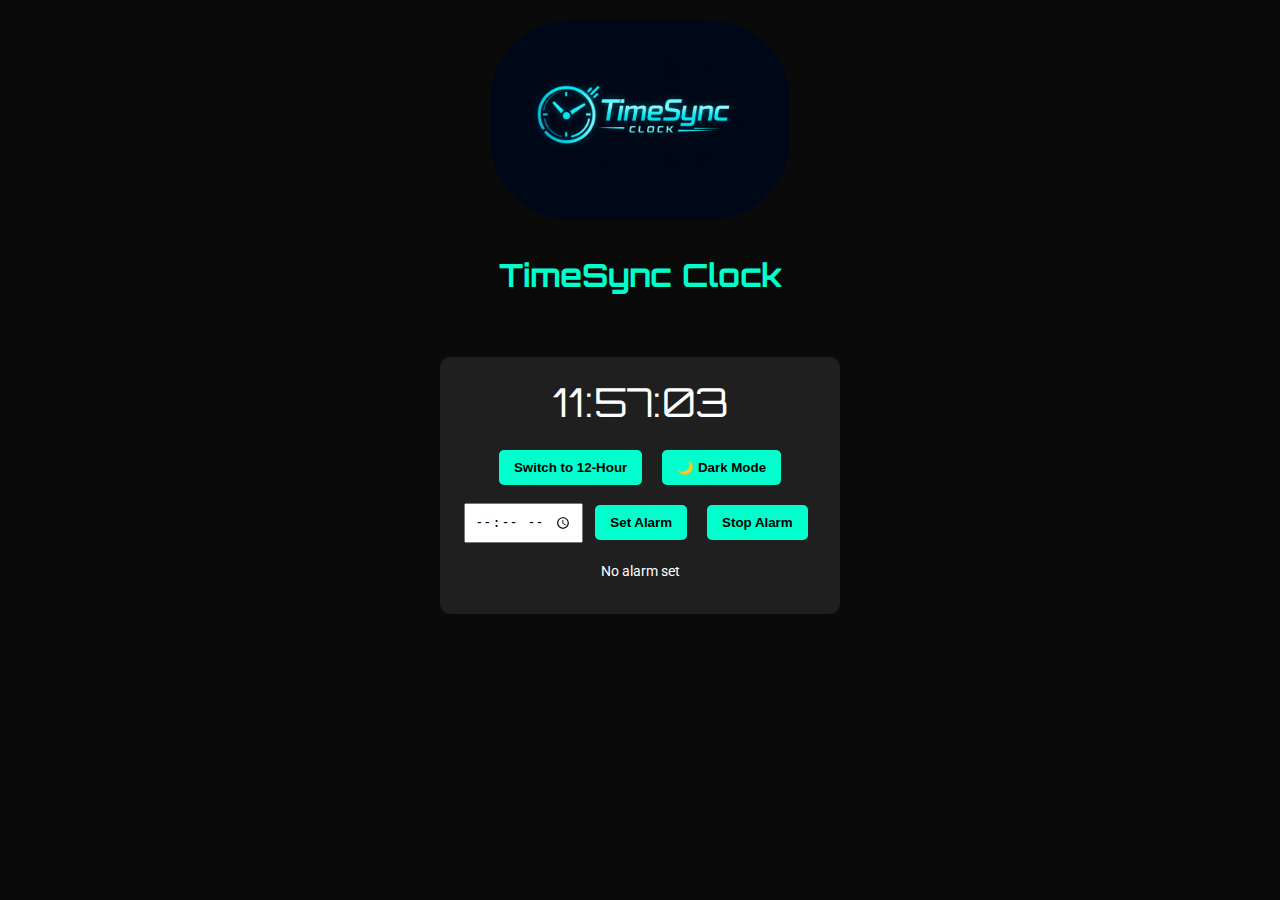
<file: project/index.html>
<!DOCTYPE html>
<html lang="en">
<head>
  <meta charset="UTF-8">
  <title>TimeSync Clock</title>
  <meta name="viewport" content="width=device-width, initial-scale=1.0">

  <!-- Google Fonts -->
  <link href="https://fonts.googleapis.com/css2?family=Orbitron&family=Roboto&display=swap" rel="stylesheet">

  <link rel="stylesheet" href="timesync.css">
  <script src="timesync.js" defer></script>
</head>
<body>

  <header>
    <img src="images/logo.png" alt="TimeSync Clock Logo" class="logo">
    <h1>TimeSync Clock</h1>
  </header>

  <main class="clock-container">
    <div class="time-display">
      <span id="clock">00:00:00</span>
      <span id="ampm"></span>
    </div>

    <button id="toggleFormat">Switch to 12-Hour</button>
    <button id="themeToggle">🌙 Dark Mode</button>


    <div class="alarm-controls">
      <input type="time" id="alarmTime">
      <button id="setAlarm">Set Alarm</button>
      <button id="stopAlarm">Stop Alarm</button>
    </div>

    <p id="status">No alarm set</p>
  </main>

  <audio id="alarmSound" src="alarm.mp3"></audio>

</body>
</html>
</file>
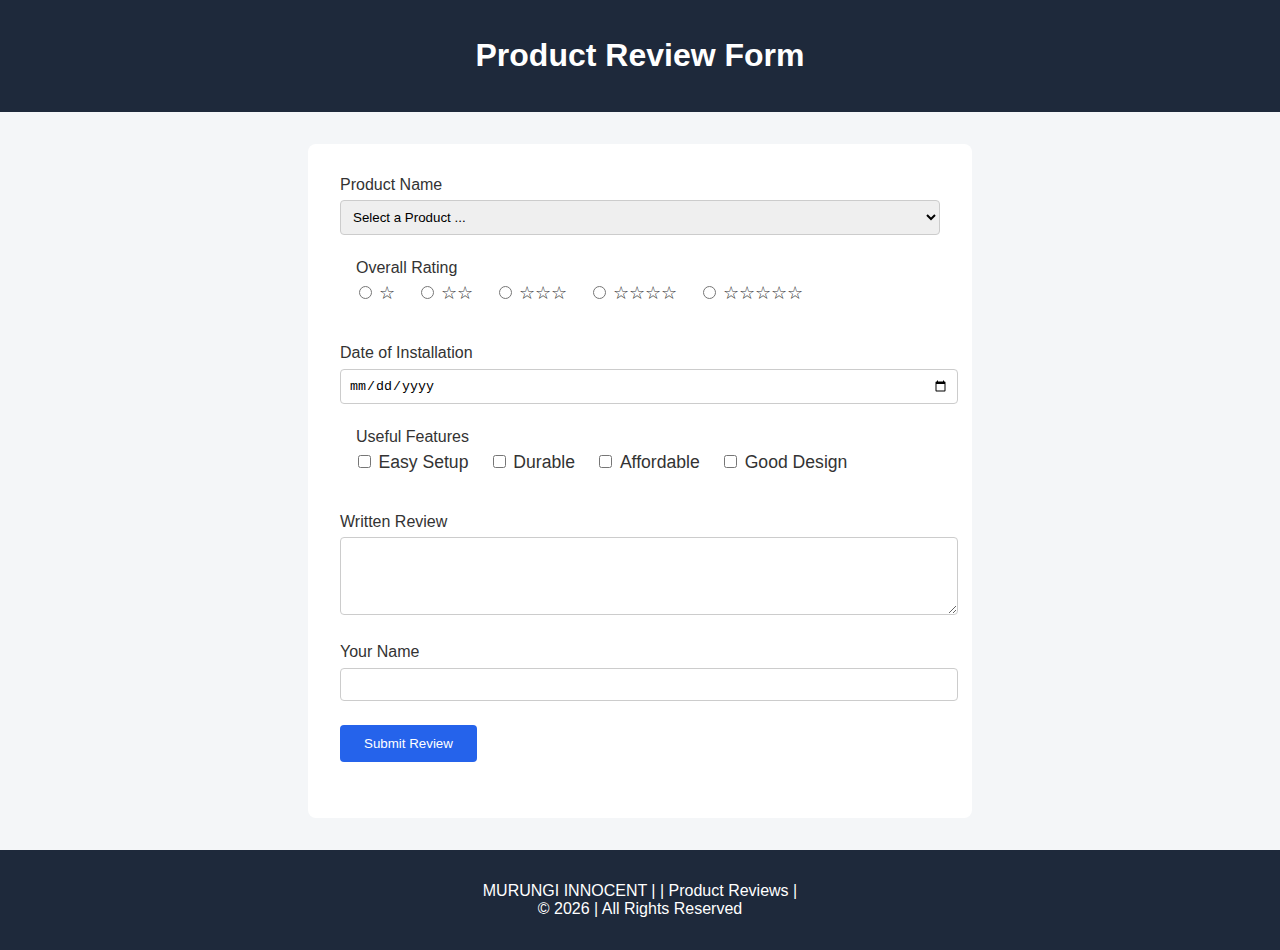
<file: form.html>
<!DOCTYPE html>
<html lang="en">
<head>
  <meta charset="UTF-8">
  <meta name="description" content="Submit detailed product reviews by selecting a product, and providing optional written feedback through an accessible review form.">
   <meta name="author" content="Murungi Innocent">
  <title>Product Review</title>
  <meta name="viewport" content="width=device-width, initial-scale=1.0">
  <link rel="stylesheet" href="styles/form.css">
  <script defer src="scripts/form.js"></script>
</head>
<body>

<header>
  <h1>Product Review Form</h1>
</header>

<main>
  <form method="get" action="review.html">

    <!-- Product Name -->
    <div class="form-group">
      <label for="product">Product Name</label>
      <select id="product" name="product" required>
        <option value="" disabled selected>Select a Product ...</option>
        <!-- Options populated by JavaScript -->
      </select>
    </div>

    <!-- Overall Rating -->
   <fieldset class="form-group">
  <legend>Overall Rating</legend>

  <input type="radio" id="rate1" name="rating" value="1" required>
  <label for="rate1">☆</label>

  <input type="radio" id="rate2" name="rating" value="2" required>
  <label for="rate2">☆☆</label>

  <input type="radio" id="rate3" name="rating" value="3" required>
  <label for="rate3">☆☆☆</label>

  <input type="radio" id="rate4" name="rating" value="4" required>
  <label for="rate4">☆☆☆☆</label>

  <input type="radio" id="rate5" name="rating" value="5" required>
  <label for="rate5">☆☆☆☆☆</label>
</fieldset>



    <!-- Date of Installation -->
    <div class="form-group">
      <label for="installDate">Date of Installation</label>
      <input type="date" id="installDate" name="installDate" required>
    </div>

    <!-- Useful Features -->
    <fieldset class="form-group">
  <legend>Useful Features</legend>

  <input type="checkbox" id="feature1" name="features" value="Easy Setup">
  <label for="feature1">Easy Setup</label>

  <input type="checkbox" id="feature2" name="features" value="Durable">
  <label for="feature2">Durable</label>

  <input type="checkbox" id="feature3" name="features" value="Affordable">
  <label for="feature3">Affordable</label>

  <input type="checkbox" id="feature4" name="features" value="Good Design">
  <label for="feature4">Good Design</label>
</fieldset>


    <!-- Written Review -->
    <div class="form-group">
      <label for="review">Written Review</label>
      <textarea id="review" name="review" rows="4"></textarea>
    </div>

    <!-- User Name -->
    <div class="form-group">
      <label for="username">Your Name</label>
      <input type="text" id="username" name="username">
    </div>

    <!-- Submit -->
    <div class="form-group">
      <input type="submit" value="Submit Review">
    </div>

  </form>
</main>

<footer>
  <p> MURUNGI INNOCENT | | Product Reviews |<br>
     &copy; 2026 | All Rights Reserved</p>
</footer>

</body>
</html>
</file>
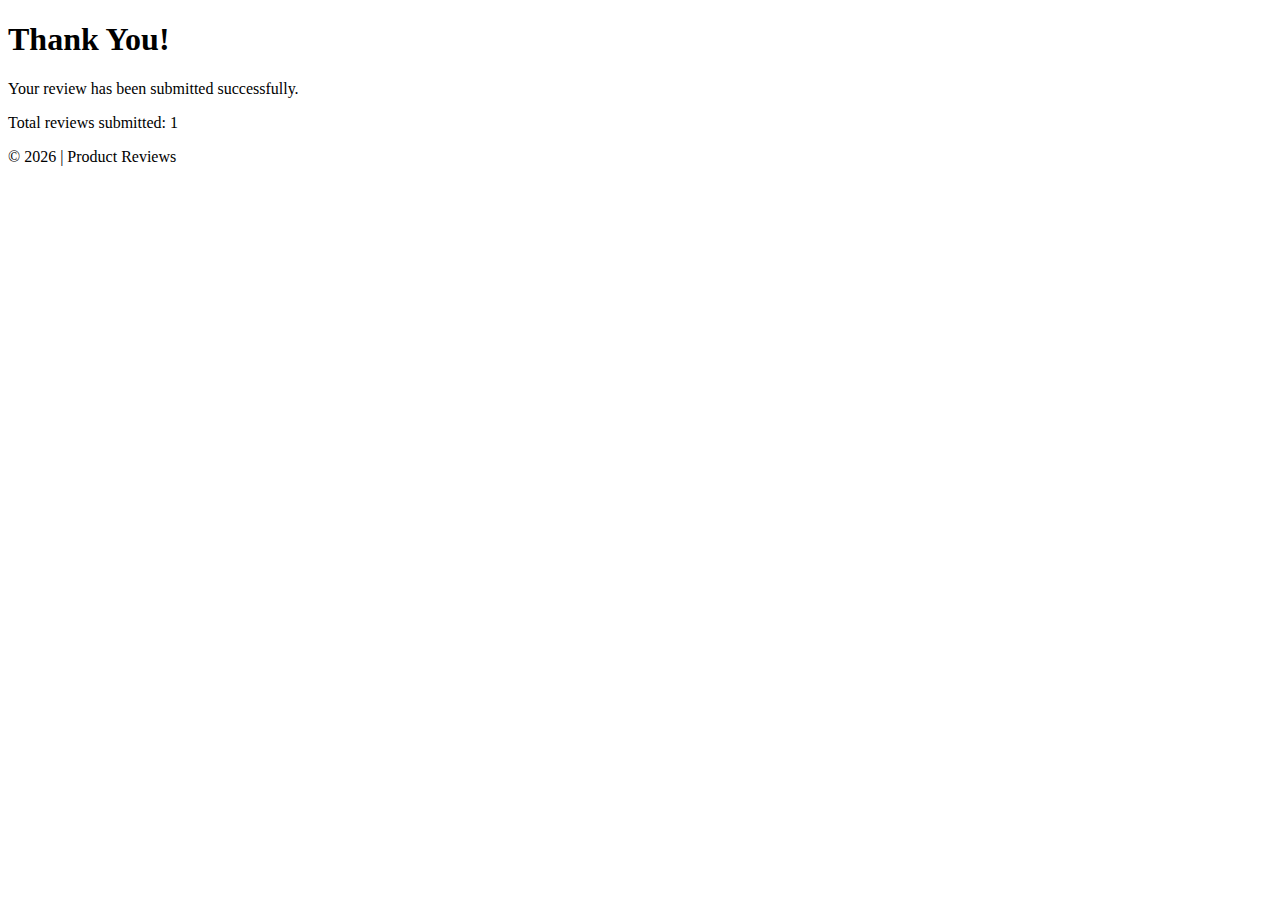
<file: review.html>
<!DOCTYPE html>
<html lang="en">
<head>
  <meta charset="UTF-8">
  <meta name="author" content="Murungi Innocent">
  <title>Review Submitted</title>
  <meta name="viewport" content="width=device-width, initial-scale=1.0">
</head>
<body>

<h1>Thank You!</h1>
<p>Your review has been submitted successfully.</p>

<p id="counter"></p>

<script>
  let count = localStorage.getItem("reviewCount");

  if (count === null) {
    count = 1;
  } else {
    count = Number(count) + 1;
  }

  localStorage.setItem("reviewCount", count);
  document.getElementById("counter").textContent =
    `Total reviews submitted: ${count}`;
</script>

<footer>
  <p>&copy; 2026 | Product Reviews</p>
</footer>

</body>
</html>
</file>
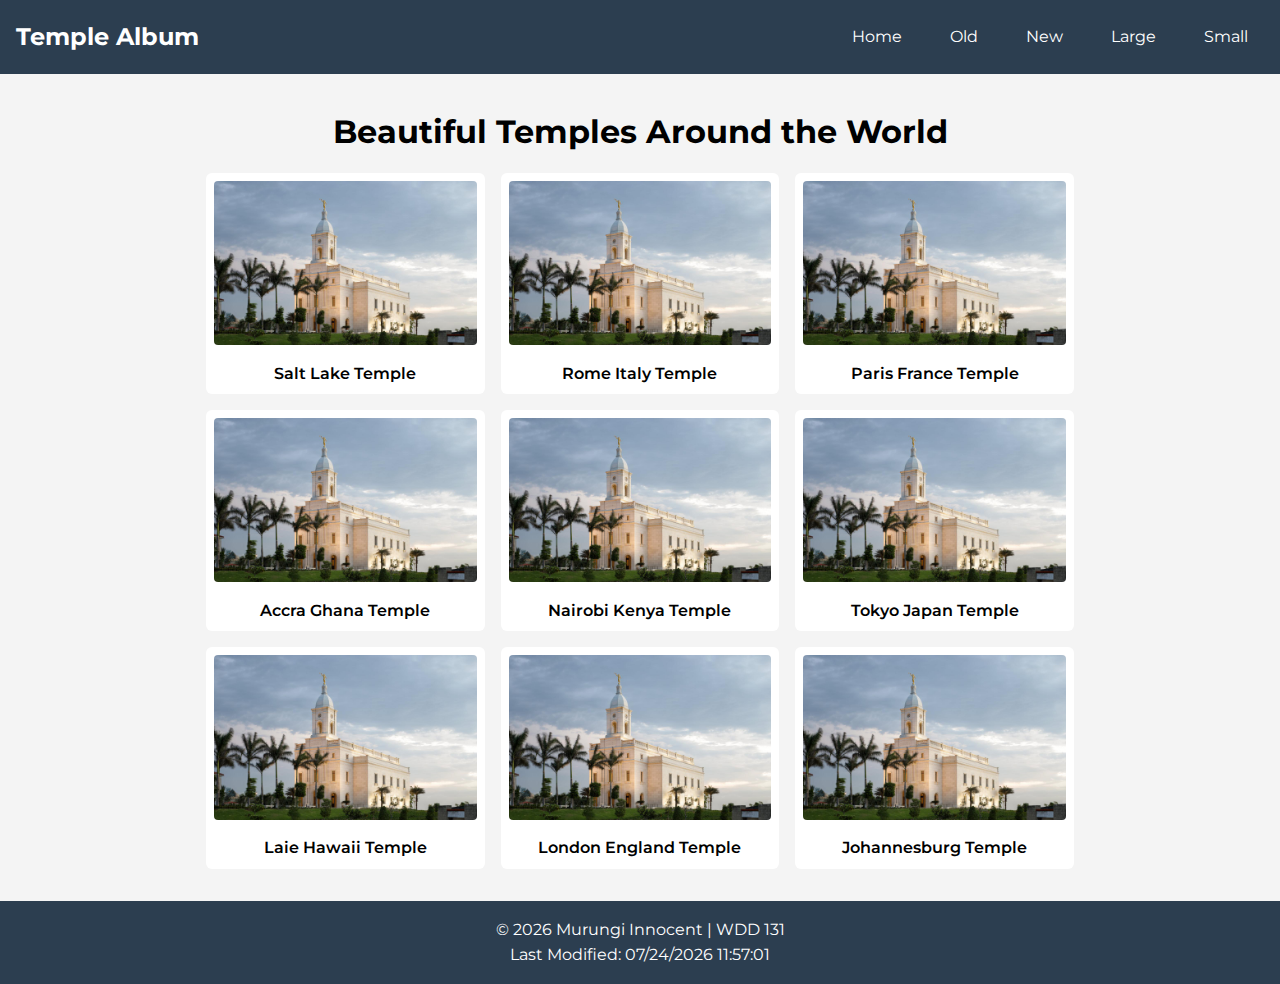
<file: temples.html>
<!DOCTYPE html>
<html lang="en">
<head>
  <meta charset="UTF-8">
  <meta name="viewport" content="width=device-width, initial-scale=1.0">
  <meta name="description" content="Temple Album Page">
  <title>Temple Album</title>

  <!-- Google Font -->
  <link rel="preconnect" href="https://fonts.googleapis.com">
  <link rel="preconnect" href="https://fonts.gstatic.com" crossorigin>
  <link href="https://fonts.googleapis.com/css2?family=Montserrat:wght@400;600&display=swap" rel="stylesheet">

  <!-- CSS (mobile first) -->
  <link rel="stylesheet" href="styles/temples.css">
  <link rel="stylesheet" href="styles/temples-large.css">

  <!-- JavaScript -->
  <script src="scripts/temples.js" defer></script>
</head>

<body>

<header>
  <h2>Temple Album</h2>

  <button id="menu-button" aria-label="Menu">☰</button>

  <nav id="nav-menu">
    <a href="#">Home</a>
    <a href="#">Old</a>
    <a href="#">New</a>
    <a href="#">Large</a>
    <a href="#">Small</a>
  </nav>
</header>

<main>
  <h1>Beautiful Temples Around the World</h1>

  <section class="gallery">
    <figure>
      <img src="images/3-Barranquilla-Columblia-Temple.jpg" alt="Temple 1">
      <figcaption>Salt Lake Temple</figcaption>
    </figure>
    <figure>
      <img src="images/3-Barranquilla-Columblia-Temple-2135198.jpg" alt="Temple 2">
      <figcaption>Rome Italy Temple</figcaption>
    </figure>
    <figure>
      <img src="images/3-Barranquilla-Columblia-Temple.jpg" alt="Temple 3">
      <figcaption>Paris France Temple</figcaption>
    </figure>
    <figure>
      <img src="images/3-Barranquilla-Columblia-Temple-2135198.jpg" alt="Temple 4">
      <figcaption>Accra Ghana Temple</figcaption>
    </figure>
    <figure>
      <img src="images/3-Barranquilla-Columblia-Temple.jpg" alt="Temple 5">
      <figcaption>Nairobi Kenya Temple</figcaption>
    </figure>
    <figure>
      <img src="images/3-Barranquilla-Columblia-Temple-2135198.jpg" alt="Temple 6">
      <figcaption>Tokyo Japan Temple</figcaption>
    </figure>
    <figure>
      <img src="images/3-Barranquilla-Columblia-Temple.jpg" alt="Temple 7">
      <figcaption>Laie Hawaii Temple</figcaption>
    </figure>
    <figure>
      <img src="images/3-Barranquilla-Columblia-Temple-2135198.jpg" alt="Temple 8">
      <figcaption>London England Temple</figcaption>
    </figure>
    <figure>
      <img src="images/3-Barranquilla-Columblia-Temple.jpg" alt="Temple 9">
      <figcaption>Johannesburg Temple</figcaption>
    </figure>
  </section>
</main>

<footer>
  <p>© <span id="year"></span> Murungi Innocent | WDD 131</p>
  <p>Last Modified: <span id="modified"></span></p>
</footer>

</body>
</html>
</file>
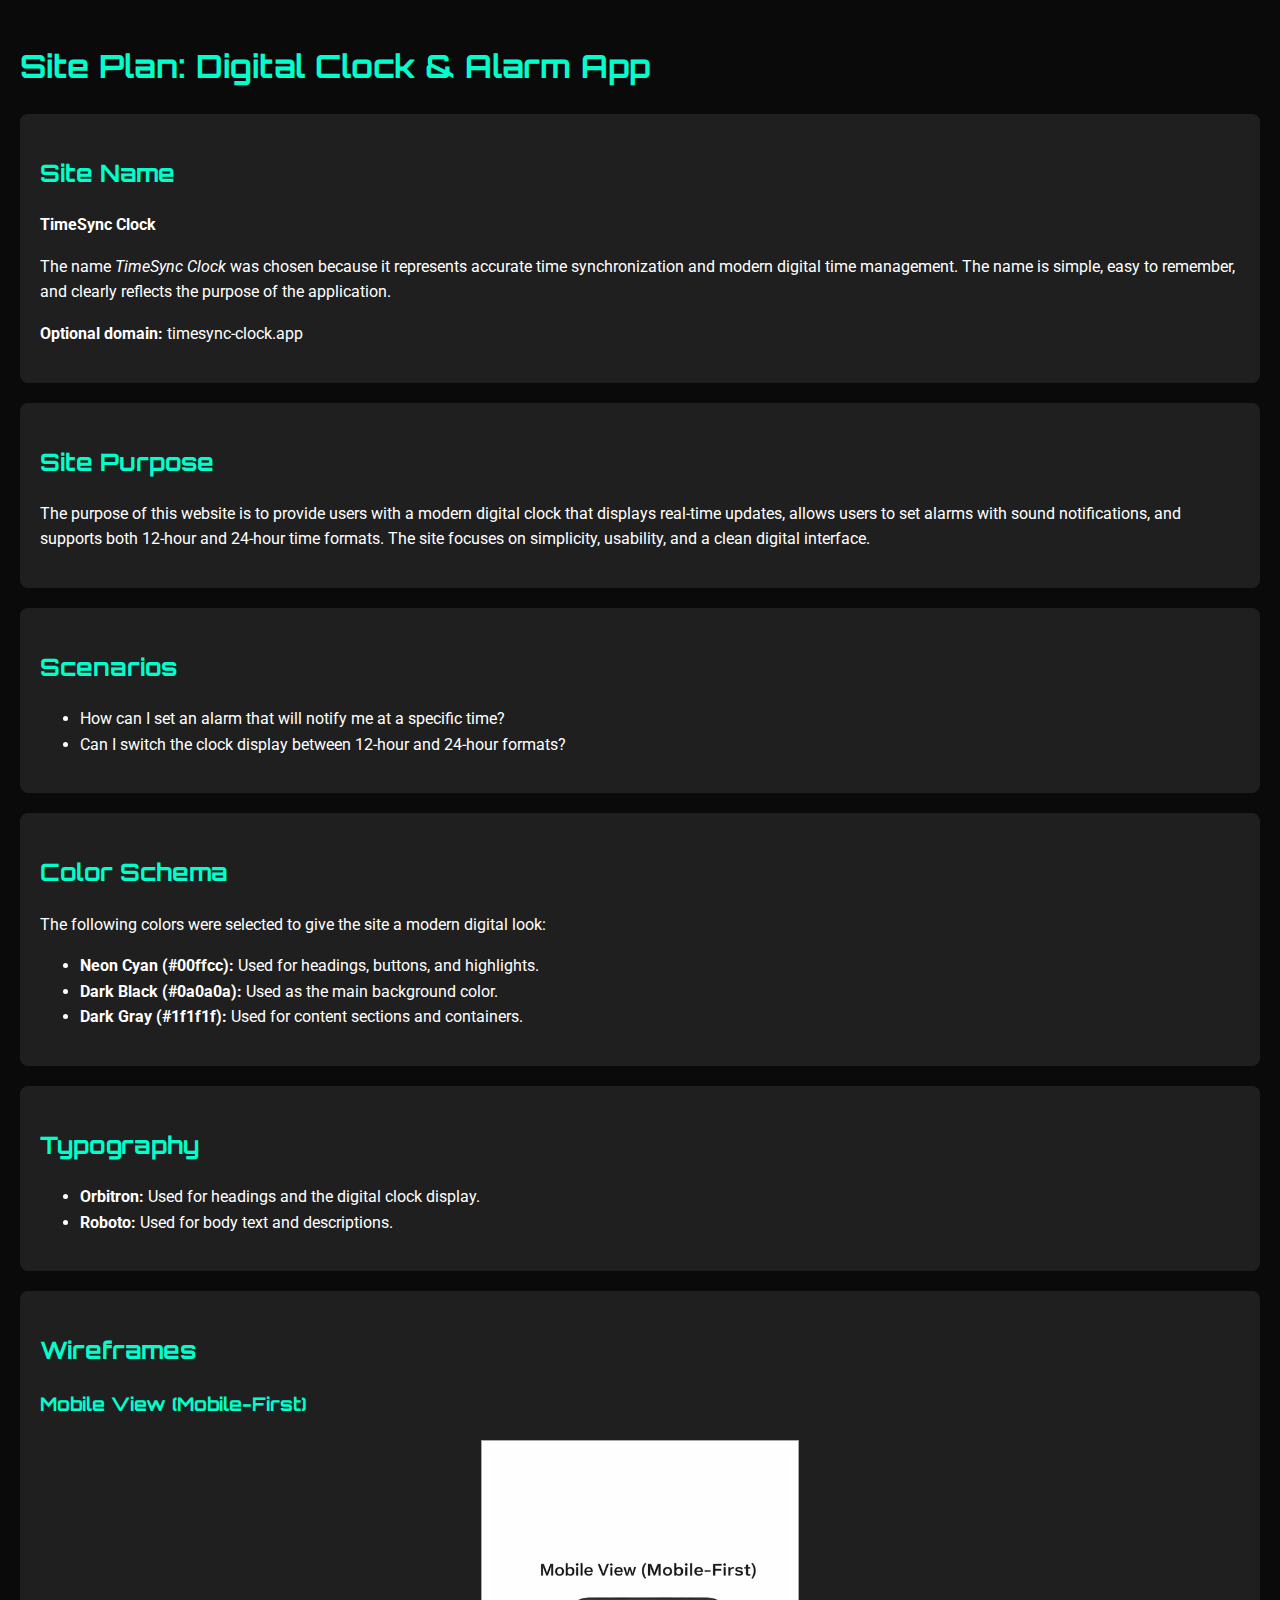
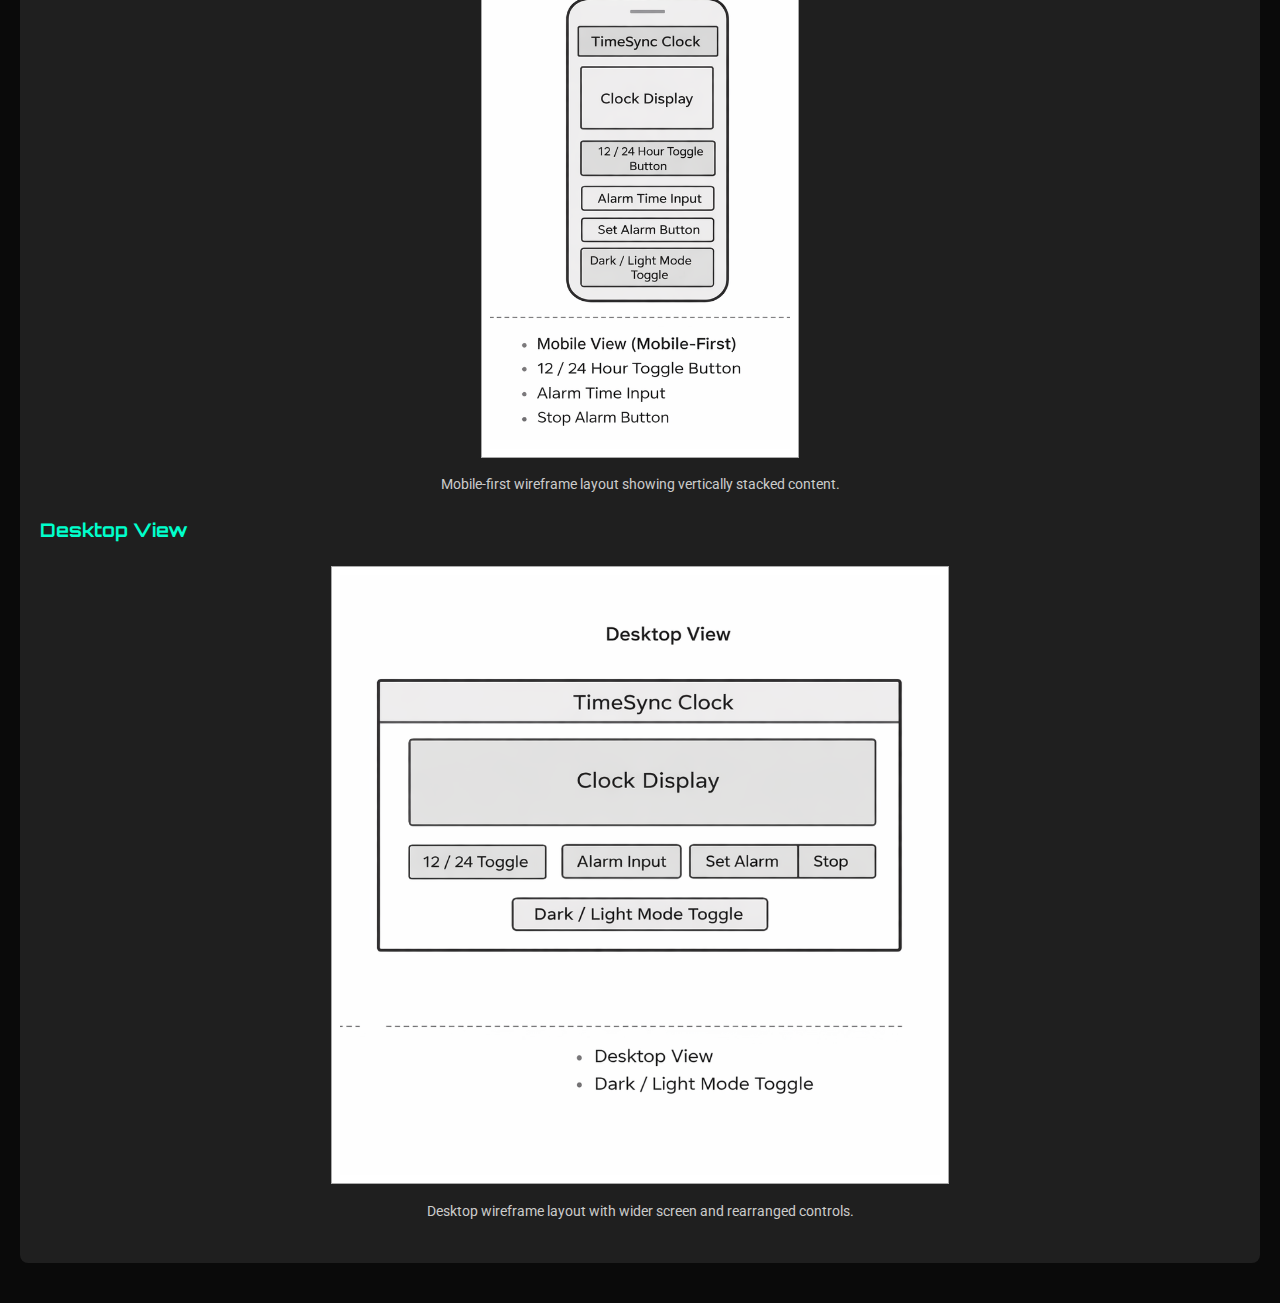
<file: project/siteplan.html>
<!DOCTYPE html>
<html lang="en">
<head>
  <meta charset="UTF-8">
  <title>Site Plan – Digital Clock & Alarm App</title>

  <!-- Google Font -->
  <link href="https://fonts.googleapis.com/css2?family=Orbitron&family=Roboto&display=swap" rel="stylesheet">

 <link rel="stylesheet" href="siteplan.css">
</head>

<body>

  <h1>Site Plan: Digital Clock & Alarm App</h1>

  <section>
    <h2>Site Name</h2>
    <p><strong>TimeSync Clock</strong></p>
    <p>
      The name <em>TimeSync Clock</em> was chosen because it represents accurate
      time synchronization and modern digital time management. The name is simple,
      easy to remember, and clearly reflects the purpose of the application.
    </p>
    <p><strong>Optional domain:</strong> timesync-clock.app</p>
  </section>

  <section>
    <h2>Site Purpose</h2>
    <p>
      The purpose of this website is to provide users with a modern digital clock
      that displays real-time updates, allows users to set alarms with sound
      notifications, and supports both 12-hour and 24-hour time formats. The site
      focuses on simplicity, usability, and a clean digital interface.
    </p>
  </section>

  <section>
    <h2>Scenarios</h2>
    <ul>
      <li>How can I set an alarm that will notify me at a specific time?</li>
      <li>Can I switch the clock display between 12-hour and 24-hour formats?</li>
    </ul>
  </section>

  <section>
    <h2>Color Schema</h2>
    <p>The following colors were selected to give the site a modern digital look:</p>
    <ul>
      <li><strong>Neon Cyan (#00ffcc):</strong> Used for headings, buttons, and highlights.</li>
      <li><strong>Dark Black (#0a0a0a):</strong> Used as the main background color.</li>
      <li><strong>Dark Gray (#1f1f1f):</strong> Used for content sections and containers.</li>
    </ul>
  </section>

  <section>
    <h2>Typography</h2>
    <ul>
      <li><strong>Orbitron:</strong> Used for headings and the digital clock display.</li>
      <li><strong>Roboto:</strong> Used for body text and descriptions.</li>
    </ul>
  </section>

  <section>
  <h2>Wireframes</h2>

  <h3>Mobile View (Mobile-First)</h3>
  <figure>
    <img 
      src="images/wireframe .png" 
      alt="Mobile wireframe showing stacked clock, toggle, and alarm controls"
      width="300">
    <figcaption>
      Mobile-first wireframe layout showing vertically stacked content.
    </figcaption>
  </figure>

  <h3>Desktop View</h3>
  <figure>
    <img 
      src="images/wireframes.png" 
      alt="Desktop wireframe showing centered clock and horizontal controls"
      width="600">
    <figcaption>
      Desktop wireframe layout with wider screen and rearranged controls.
    </figcaption>
  </figure>
</section>


</body>
</html>
</file>
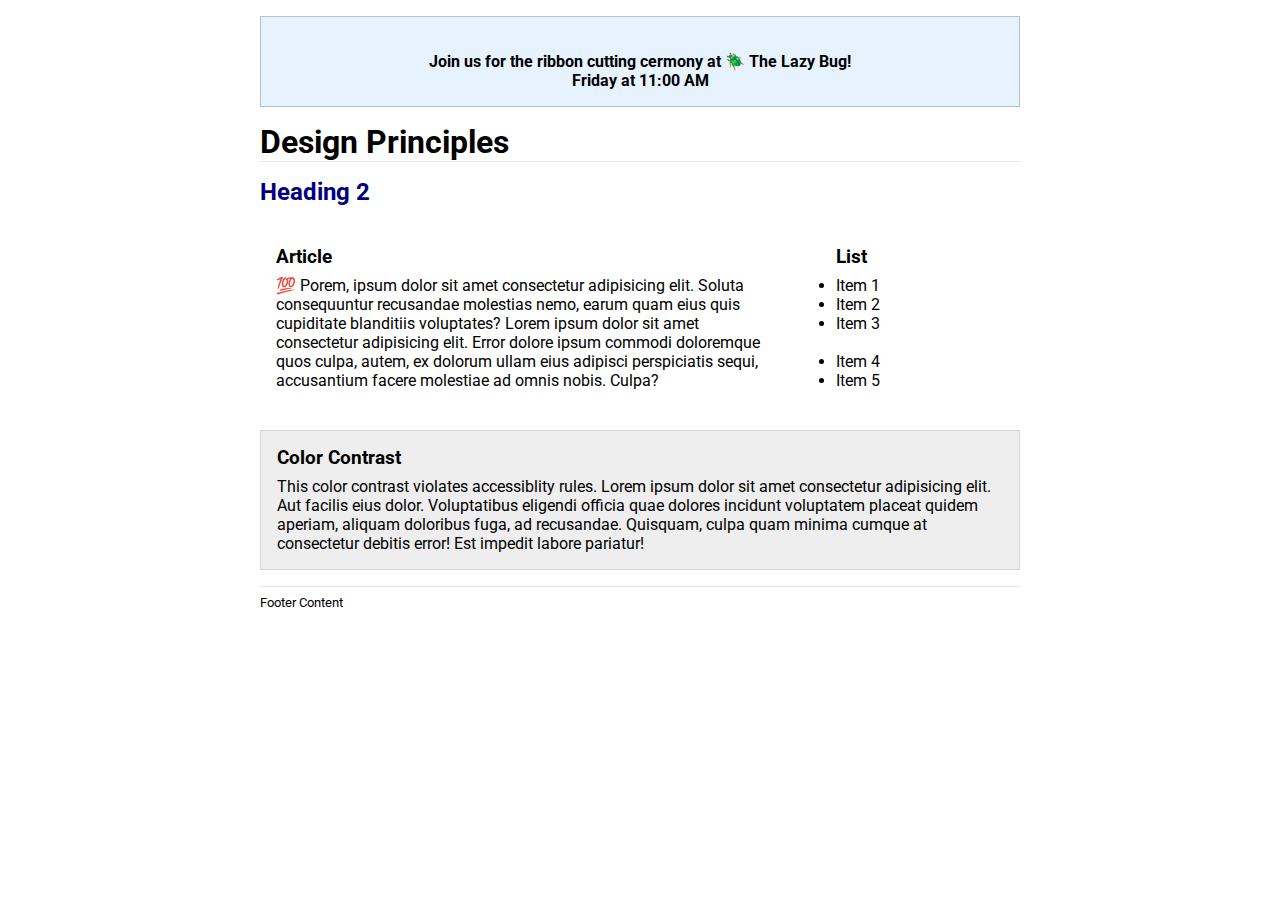
<file: week03/design.html>
<!DOCTYPE html>
<html lang="en">
<head>
    <meta charset="UTF-8">
    <meta name="viewport" content="width=device-width, initial-scale=1.0">

    <title>Document</title>
    <link href="https://fonts.googleapis.com/css2?family=Roboto:wght@400;700&display=swap" rel="stylesheet">
    <link rel="stylesheet" href="design.css">
</head>
<body>
    <header>
	<div class="banner">
        <br>Join us for the ribbon cutting cermony at 🪲 The Lazy Bug!<br>Friday at 11:00 AM </div>
	<h1>Design Principles</h1>
</header>
<main>
	<h2>Heading 2</h2>
	<section>
		<h3 class="h3">Article</h3>
		<article>
			<p>💯 Porem, ipsum dolor sit amet consectetur adipisicing elit. Soluta consequuntur recusandae molestias nemo, earum quam eius quis cupiditate blanditiis voluptates? Lorem ipsum dolor sit amet consectetur adipisicing elit. Error dolore ipsum commodi doloremque quos culpa, autem, ex dolorum ullam eius adipisci perspiciatis sequi, accusantium facere molestiae ad omnis nobis. Culpa?</p>
		</article>
	</section>
	<section>
		<h3>List</h3>
		<ul>
			<li>Item 1</li>
			<li>Item 2</li>
			<li>Item 3<br><br></li>
			<li>Item 4</li>
			<li>Item 5</li>
		</ul>
	</section>
	<div class="callout">
		<h3>Color Contrast</h3>
		<p>This color contrast violates accessiblity rules. Lorem ipsum dolor sit amet consectetur adipisicing elit. Aut facilis eius dolor. Voluptatibus eligendi officia quae dolores incidunt voluptatem placeat quidem aperiam, aliquam doloribus fuga, ad recusandae. Quisquam, culpa quam minima cumque at consectetur debitis error! Est impedit labore pariatur!</p>
	</div>
</main>
<footer>
	Footer Content
</footer>
</body>
</html>
</file>
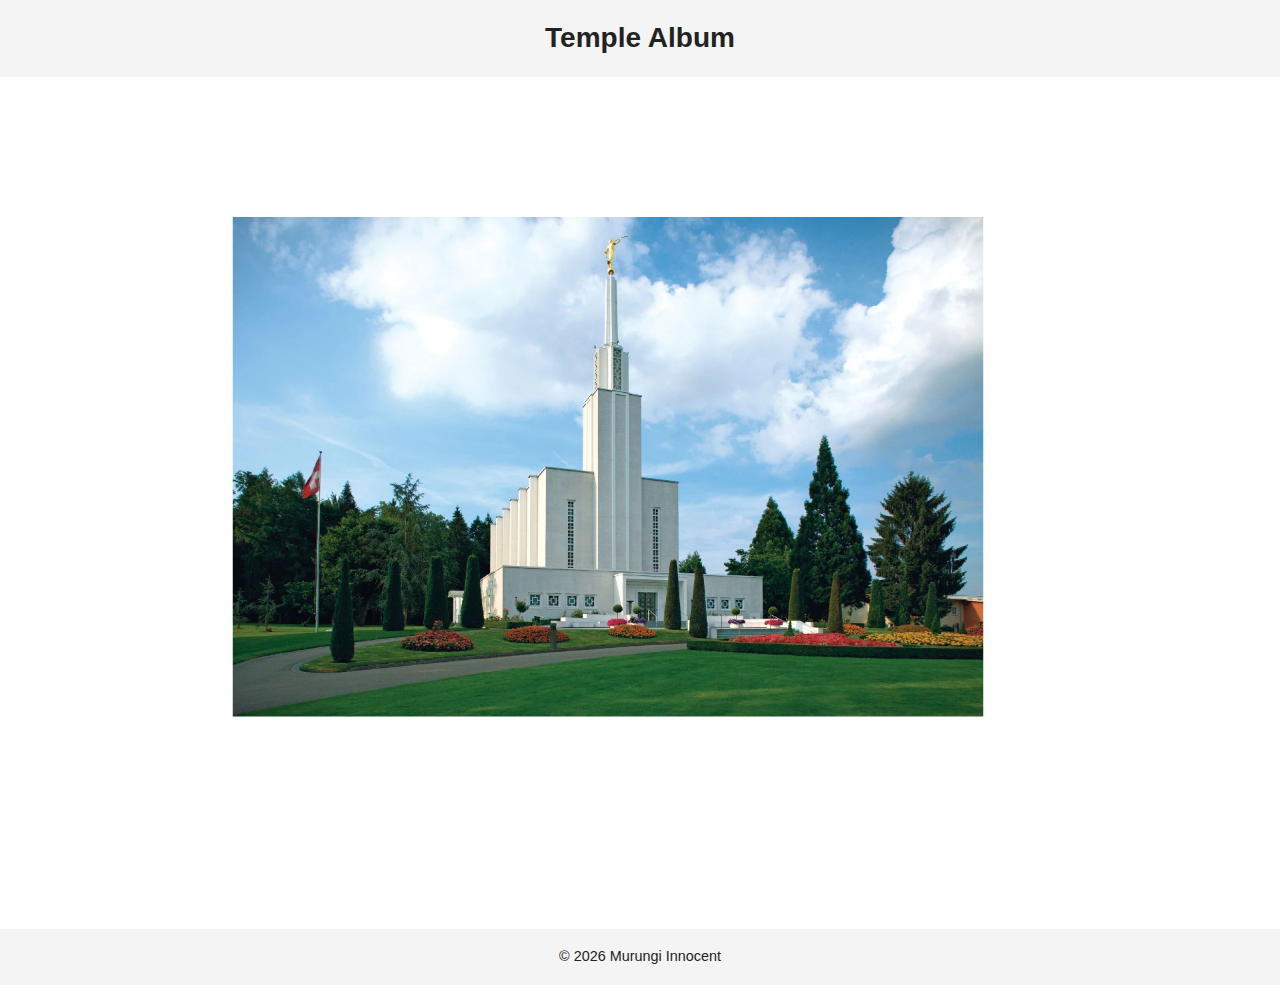
<file: week03/responsive-images.html>
<!DOCTYPE html>
<html lang="en">
<head>
  <meta charset="UTF-8">
  <meta name="viewport" content="width=device-width, initial-scale=1.0">
  <meta name="description" content="Responsive hero image using the HTML picture element">
  <title>Hero Picture Element Example</title>

  <!-- CSS -->
  <link rel="stylesheet" href="responsive-images.css">
</head>

<body>

  <header>
    <h1>Temple Album</h1>
  </header>

  <main>
    <div class="hero">
      <picture>
  <source srcset="images/hero-small.webp" media="(max-width: 500px)">
  <source srcset="images/hero-medium.webp" media="(max-width: 1000px)">
  <img src="images/hero-large.webp" alt="Hero Photo" width="500" height="250">
</picture>
    </div>
  </main>

  <footer>
    <p>&copy; 2026 Murungi Innocent</p>
  </footer>

</body>
</html>
</file>
<file: project/timesync.css>
:root {
  --primary: #00ffcc;
  --background: #0a0a0a;
  --card: #1f1f1f;
  --text: #ffffff;
}


* {
  box-sizing: border-box;
}

body {
  margin: 0;
  font-family: 'Roboto', sans-serif;
  background-color: var(--background);
  color: var(--text);
  text-align: center;
}

header {
  padding: 20px;
}

.logo {
  width: 300px;
  margin-bottom: 10px;
  border-radius: 80px
}


h1 {
  font-family: 'Orbitron', sans-serif;
  color: var(--primary);
}

.clock-container {
  background-color: var(--card);
  max-width: 400px;
  margin: 20px auto;
  padding: 20px;
  border-radius: 10px;
}

.time-display {
  font-family: 'Orbitron', sans-serif;
  font-size: 2.5rem;
  margin-bottom: 15px;
}

button {
  background-color: var(--primary);
  color: #000;
  border: none;
  padding: 10px 15px;
  margin: 8px;
  border-radius: 5px;
  cursor: pointer;
  font-weight: bold;
}

button:hover {
  opacity: 0.8;
}

input[type="time"] {
  padding: 8px;
  margin: 10px 0;
}

#status {
  margin-top: 10px;
  font-size: 0.9rem;
}

/* Light Theme */
body.light {
  --background: #f4f4f4;
  --card: #ffffff;
  --text: #000000;
}
</file>
<file: styles/form.css>
/* Media Query for larger screens */
@media screen and (min-width: 768px) {
  main {
    max-width: 800px;
  }

  fieldset label {
    margin-right: 2rem;
    font-size: 1.1rem;
  }

  header h1 {
    font-size: 2rem;
  }
}


body {
  font-family: Arial, Helvetica, sans-serif;
  background-color: #f4f6f8;
  margin: 0;
  padding: 0;
  color: #333;
}

header, footer {
  background-color: #1e293b;
  color: white;
  text-align: center;
  padding: 1rem;
}

main {
  max-width: 600px;
  margin: 2rem auto;
  background-color: white;
  padding: 2rem;
  border-radius: 8px;
}

.form-group, fieldset {
  margin-bottom: 1.5rem;
  border: none;
}

label {
  display: block;
  margin-bottom: 0.4rem;
}

input[type="text"],
input[type="date"],
select,
textarea {
  width: 100%;
  padding: 0.5rem;
  border-radius: 4px;
  border: 1px solid #ccc;
}

fieldset label {
  display: inline-block;
  margin-right: 1rem;
  cursor: pointer;
}

input[type="submit"] {
  background-color: #2563eb;
  color: white;
  border: none;
  padding: 0.7rem 1.5rem;
  border-radius: 4px;
  cursor: pointer;
}

input[type="submit"]:hover {
  background-color: #1d4ed8;
}
</file>
<file: styles/temples.css>
* {
  margin: 0;
  padding: 0;
  box-sizing: border-box;
}

body {
  font-family: 'Montserrat', sans-serif;
  line-height: 1.6;
  background-color: #f4f4f4;
}

header {
  background-color: #2c3e50;
  color: white;
  padding: 1rem;
  display: flex;
  justify-content: space-between;
  align-items: center;
}

#menu-button {
  font-size: 1.5rem;
  background: none;
  border: none;
  color: white;
  cursor: pointer;
}

nav {
  display: none;
  flex-direction: column;
  background-color: #34495e;
}

nav a {
  color: white;
  text-decoration: none;
  padding: 0.75rem;
  text-align: center;
}

nav a:hover {
  background-color: #1abc9c;
}

nav.show {
  display: flex;
}

main {
  max-width: 900px;
  margin: 1rem auto;
  padding: 1rem;
}

h1 {
  text-align: center;
  margin-bottom: 1rem;
}

.gallery {
  display: grid;
  grid-template-columns: 1fr;
  gap: 1rem;
}

figure {
  background: white;
  padding: 0.5rem;
  border-radius: 6px;
  text-align: center;
}

figure img {
  width: 100%;
  height: auto;
  border-radius: 4px;
}

figcaption {
  margin-top: 0.5rem;
  font-weight: 600;
}

footer {
  background-color: #2c3e50;
  color: white;
  text-align: center;
  padding: 1rem;
}
</file>
<file: styles/temples-large.css>
@media (min-width: 768px) {

  #menu-button {
    display: none;
  }

  nav {
    display: flex !important;
    flex-direction: row;
    gap: 1rem;
    background: none;
  }

  nav a {
    padding: 0.5rem 1rem;
  }

  .gallery {
    grid-template-columns: repeat(auto-fit, minmax(250px, 1fr));
  }
}
</file>
<file: project/siteplan.css>
:root {
      --primary-color: #00ffcc;
      --secondary-color: #0a0a0a;
      --accent-color: #1f1f1f;
      --text-color: #ffffff;
    }

    body {
      font-family: 'Roboto', sans-serif;
      background-color: var(--secondary-color);
      color: var(--text-color);
      margin: 0;
      padding: 20px;
      line-height: 1.6;
    }

    h1, h2, h3 {
      font-family: 'Orbitron', sans-serif;
      color: var(--primary-color);
    }

    section {
      background-color: var(--accent-color);
      padding: 20px;
      margin-bottom: 20px;
      border-radius: 8px;
    }

    .wireframe {
      border: 2px dashed var(--primary-color);
      padding: 15px;
      margin-top: 10px;
    }

    .box {
      border: 1px solid #aaa;
      padding: 10px;
      margin: 10px 0;
      text-align: center;
      font-size: 0.9rem;
    }

    figure {
  margin: 20px 0;
  text-align: center;
}

figcaption {
  font-size: 0.9rem;
  margin-top: 8px;
  color: #ccc;
}

img {
  max-width: 100%;
  height: auto;
  border: 1px solid #aaa;
  padding: 8px;
  background-color: #fff;
}
</file>
<file: week03/design.css>
* {
	box-sizing: border-box;
	margin: 0;
	padding: 0;
}

body {
	font-family: Roboto, helvetica, sans-serif;
	margin: 1rem;
}

header,
main,
footer {
	max-width: 760px;
	margin: 0 auto;
}

h1 {
	border-bottom: 1px solid rgb(0 0 0 / 0.1);
	margin: 1rem 0;
}

main {
	display: grid;
	grid-template-columns: 1fr 200px;
	grid-gap: 1.5rem;
}

section {
	padding: 1rem;
}

h2 {
	color: navy;
	grid-column: 1/3;
}

h3 {
	margin-bottom: 0.5rem;
}

.banner {
	border: 1px solid rgb(0 0 0 / 0.2);
	padding: 1rem;
	background-color: rgb(230 243 254 / 1);
	font-weight: 700;
	word-break: break-word;
	text-align: center;
}

.callout {
	border: 1px solid rgb(0 0 0 / 0.1);
	color: #000;
	background-color: #eee;
	grid-column: 1/3;
	padding: 1rem;
}

footer {
	margin-top: 1rem;
	border-top: 1px solid rgb(0 0 0 / 0.1);
	padding: 0.5rem 0;
	font-size: smaller;
}
</file>
<file: week03/responsive-images.css>
* {
  margin: 0;
  padding: 0;
  box-sizing: border-box;
}

body {
  font-family: Arial, Helvetica, sans-serif;
  line-height: 1.6;
  color: #222;
}

header,
footer {
  text-align: center;
  padding: 1rem;
  background-color: #f4f4f4;
}

h1 {
  font-size: 1.75rem;
}


.hero {
  max-width: 1500px;
  margin: 0 auto;
}

.hero img {
  width: 100%;
  height: auto;
  display: block;
}

footer p {
  font-size: 0.9rem;
}
</file>
